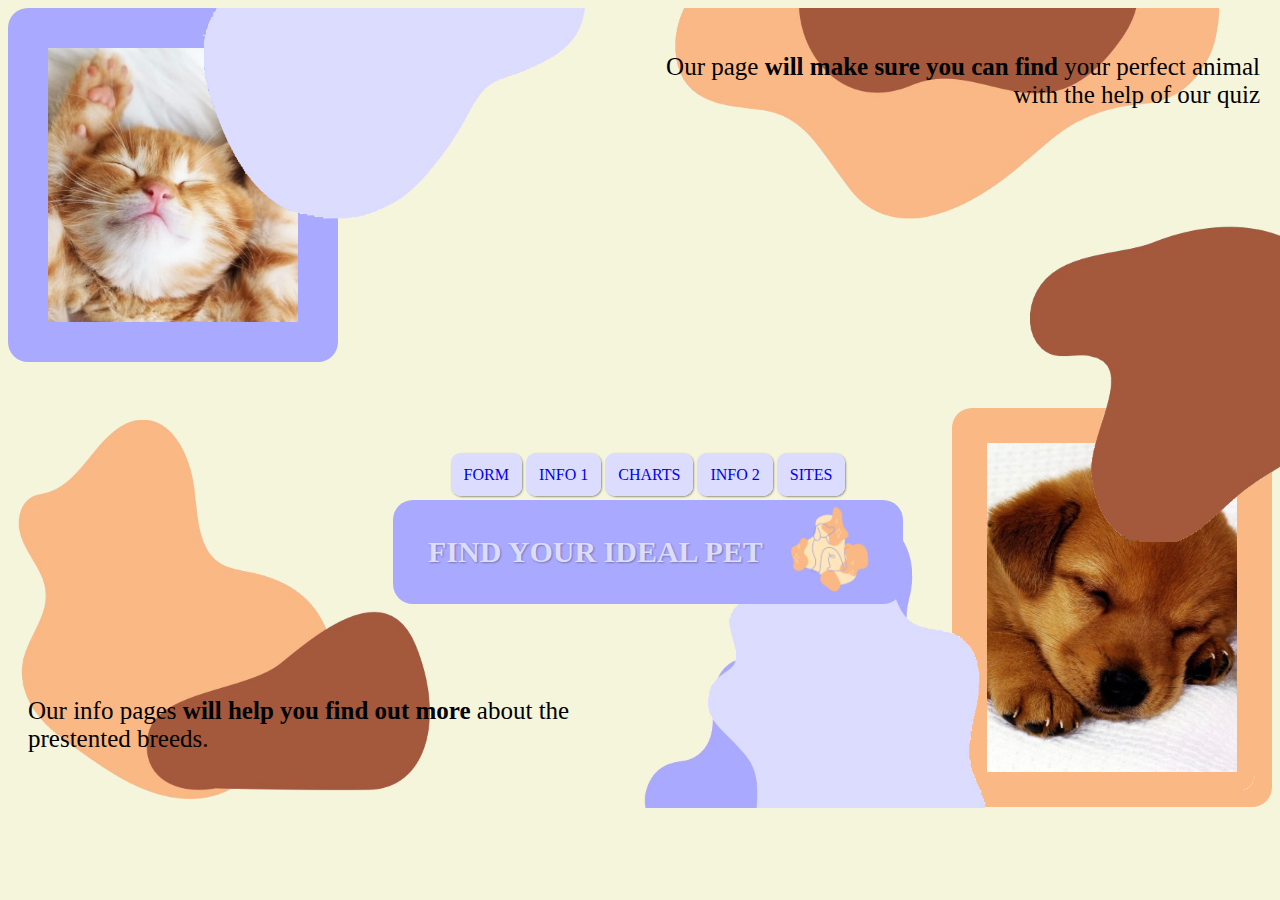
<file: index.html>
<!DOCTYPE html>
<html>
    <head>
        <link rel="stylesheet" href="style.css">
    </head>
    <body>
        <div class="menusection">
            <menu>
                <a href="form.html">FORM</a>
                <a href="page2.html">INFO 1</a>
                <a href="table.html" >CHARTS</a>
                <a href="page3.html" >INFO 2</a>
                <a href="site.html">SITES</a>
            </menu>
        <div class="menutitle">
            <div class="menutext">
                <p>FIND YOUR IDEAL PET</p>
                <img src="logo.png">
            </div>
        </div>

        </div>
        <overlay>
            <img src="overlay.png" alt="">
        </overlay>
        <div class="sectionleft">
            <img src="cat.png" alt="" style="width: 250px; border: 40px solid #a9a9ff; border-radius: 20px; text-align: right;">
        </div>
        <div class="sectionright">
            <p style="text-align: right; z-index: 100; position: absolute; font-size: 25px; padding: 20px;">Our page <b>will make sure you can find</b> your perfect animal with the help of our quiz</p>
        </div>
        <div class="sectionleft" style ="vertical-align: bottom;position:relative;">
            <p style="position: absolute; bottom: 10px; z-index: 100; font-size: 25px; padding: 20px;">Our info pages <b>will help you find out more</b> about the prestented breeds.</p>
        </div>
        <div class="sectionright">
            <img src="dog.png" alt="" style="width: 250px; border: 35px solid #fab884; border-radius: 20px; float: right;">
        </div>
    </body>
</html>
</file>
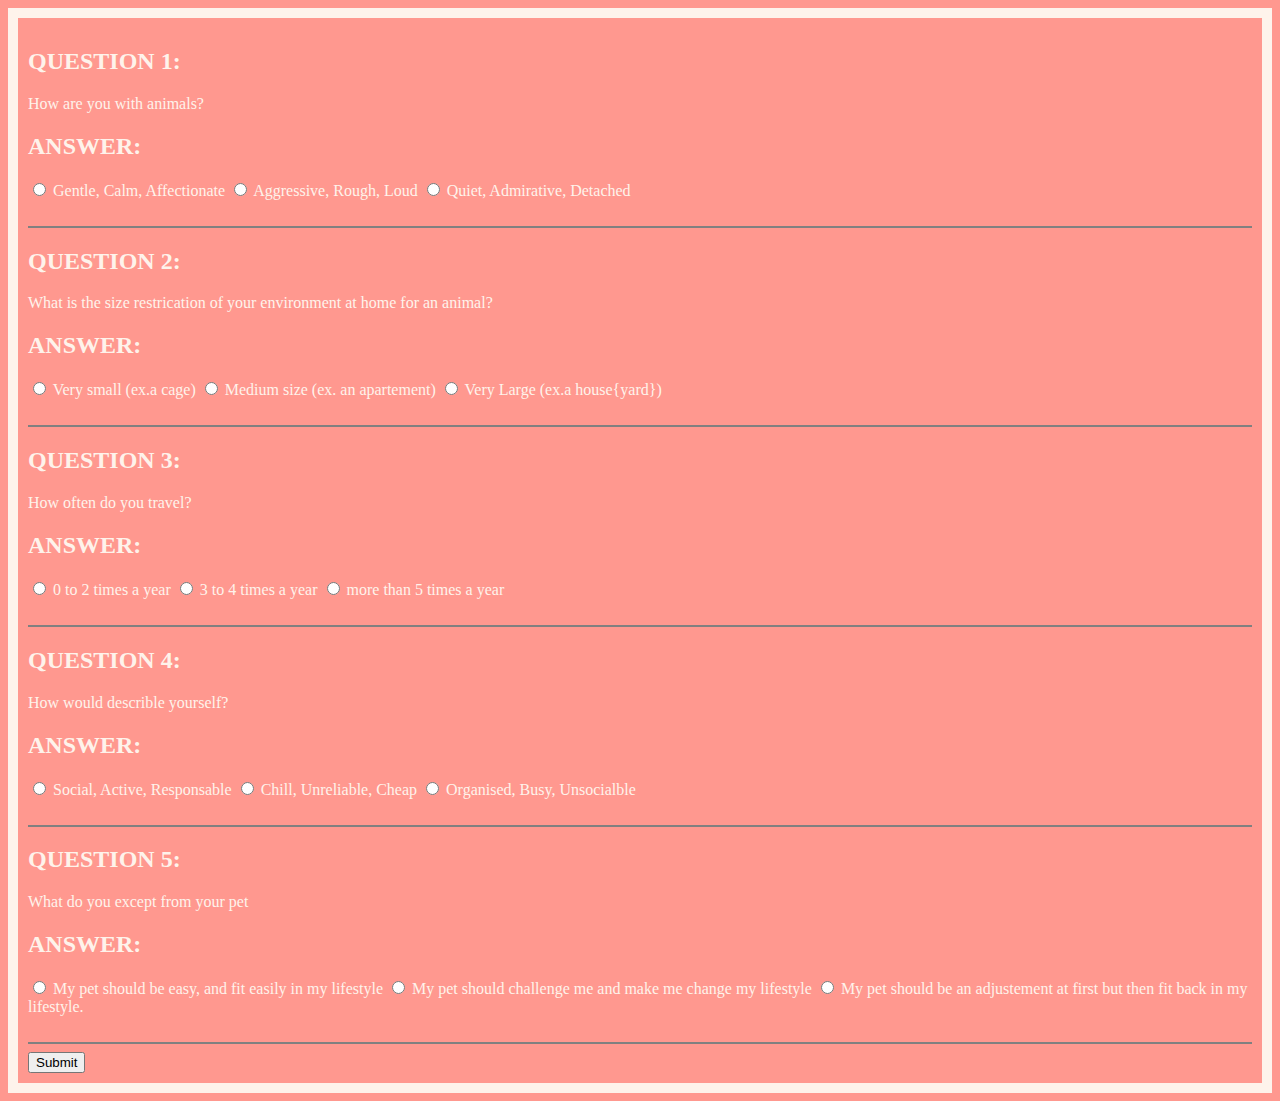
<file: form.html>
<!DOCTYPE html>
<html>
    <!DOCTYPE html>
<html>
    <head>
        <link rel="stylesheet" href="styleform.css">
    </head>
    <body>
        <form>
            <h2 class="1">QUESTION 1:</h2>
            <p> 
                How are you with animals?
            </p>
            <h2 class="1">ANSWER:</h2>
            <input type="radio" id="option1" name="option" value="1">
            <label for="option1">Gentle, Calm, Affectionate</label>
            <input type="radio" id="option2" name="option" value="2">
            <label for="option2">Aggressive, Rough, Loud </label>
            <input type="radio" id="option3" name="option" value="3">
            <label for="option3">Quiet, Admirative, Detached </label>
            <br>
            <br>
            <hr>
            <h2 class="2">QUESTION 2:</h2>
            <p> 
                What is the size restrication of your environment at home for an animal?
            </p>
            <h2 class="1">ANSWER:</h2>
            <input type="radio" id="option1" name="option" value="1">
            <label for="option1">Very small (ex.a cage)</label>
            <input type="radio" id="option2" name="option" value="2">
            <label for="option2">Medium size (ex. an apartement)</label>
            <input type="radio" id="option3" name="option" value="3">
            <label for="option3">Very Large (ex.a house{yard})</label>
        <br>
        <br>
        <hr>

        <h2 class="3">QUESTION 3:</h2>
        <p> 
            How often do you travel?
        </p>
        <h2 class="1">ANSWER:</h2>
        <input type="radio" id="option1" name="option" value="1">
        <label for="option1">0 to 2 times a year</label>
        <input type="radio" id="option2" name="option" value="2">
        <label for="option2">3 to 4 times a year</label>
        <input type="radio" id="option3" name="option" value="3">
        <label for="option3">more than 5 times a year</label>
        <br>
        <br>
        <hr>
        
        <h2 class="4">QUESTION 4:</h2>
        <p> 
            How would describle yourself?
        </p>
        <h2 class="1">ANSWER:</h2>
        <input type="radio" id="option1" name="option" value="1">
        <label for="option1">Social, Active, Responsable</label>
        <input type="radio" id="option2" name="option" value="2">
        <label for="option2">Chill, Unreliable, Cheap</label>
        <input type="radio" id="option3" name="option" value="3">
        <label for="option3">Organised, Busy, Unsocialble</label>
        <br>
        <br>
        <hr>

        <h2 class="5">QUESTION 5:</h2>
        <p> 
           What do you except from your pet
        </p>
        <h2 class="1">ANSWER:</h2>
        <input type="radio" id="option1" name="option" value="1">
        <label for="option1">My pet should be easy, and fit easily in my lifestyle</label>
        <input type="radio" id="option2" name="option" value="2">
        <label for="option2">My pet should challenge me and make me change my lifestyle</label>
        <input type="radio" id="option3" name="option" value="3">
        <label for="option3">My pet should be an adjustement at first but then fit back in my lifestyle.</label>
        <br>
        <br>
        <hr>

        <input type="submit" value="Submit"> 
    </form>
    </body>
</html>
</file>
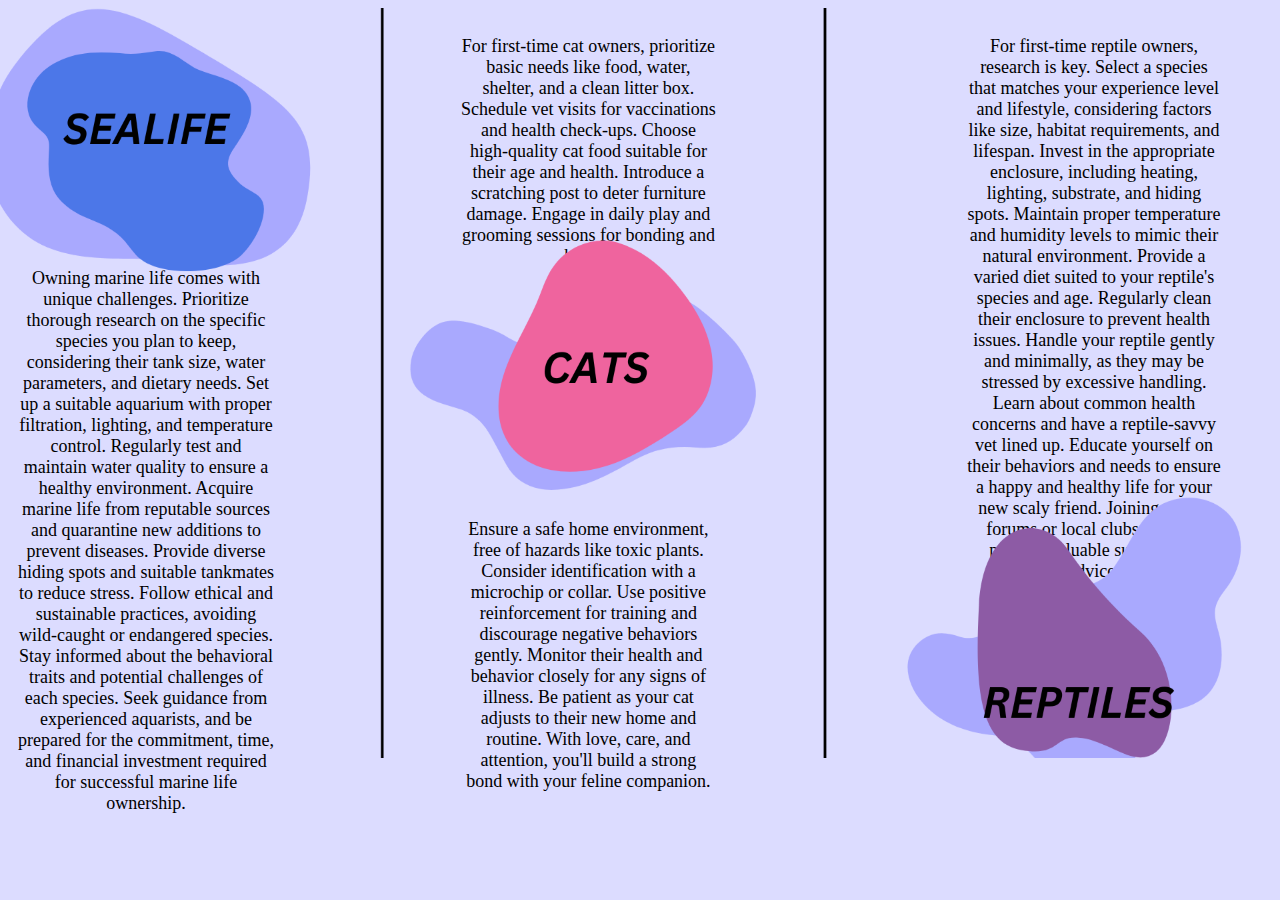
<file: page2.html>
<!DOCTYPE html>
<html>
    <head>
        <link rel="stylesheet" href="style2.css">
    </head>
    <body>
        <overlay>
            <img src="Info 1 overlay.png">
        </overlay>
        <div class="position1">
            <p style="text-align: center; position: absolute; font-size: 18px; padding: 10px; width: 20%;top: 240px;">

                Owning marine life comes with unique challenges. 
                Prioritize thorough research on the specific species you plan to keep, considering their tank size, water parameters, and dietary needs. 
                Set up a suitable aquarium with proper filtration, lighting, and temperature control. 
                Regularly test and maintain water quality to ensure a healthy environment. 
                Acquire marine life from reputable sources and quarantine new additions to prevent diseases. 
                Provide diverse hiding spots and suitable tankmates to reduce stress. 
                Follow ethical and sustainable practices, avoiding wild-caught or endangered species. 
                Stay informed about the behavioral traits and potential challenges of each species. 
                Seek guidance from experienced aquarists, and be prepared for the commitment, time, and financial investment required for successful marine life ownership.
        </div>
        <div class="position2">
            <p style="text-align: center; position: absolute; font-size: 18px; padding: 10px; width: 20%;">

                For first-time reptile owners, research is key. 
                Select a species that matches your experience level and lifestyle, considering factors like size, habitat requirements, and lifespan.
                Invest in the appropriate enclosure, including heating, lighting, substrate, and hiding spots. 
                Maintain proper temperature and humidity levels to mimic their natural environment. 
                Provide a varied diet suited to your reptile's species and age. Regularly clean their enclosure to prevent health issues. 
                Handle your reptile gently and minimally, as they may be stressed by excessive handling. 
                Learn about common health concerns and have a reptile-savvy vet lined up. 
                Educate yourself on their behaviors and needs to ensure a happy and healthy life for your new scaly friend. 
                Joining reptile forums or local clubs can also provide valuable support and advice.</p>
            </div>
        <div class="position3">
            <p style="text-align: center; position: absolute; font-size: 18px; padding: 10px; width: 20%;">
                
                For first-time cat owners, prioritize basic needs like food, water, shelter, and a clean litter box. 
                Schedule vet visits for vaccinations and health check-ups. Choose high-quality cat food suitable for their age and health.
                Introduce a scratching post to deter furniture damage. Engage in daily play and grooming sessions for bonding and health. 
                <br><br><br><br><br><br><br><br><br><br><br><br><br>
                Ensure a safe home environment, free of hazards like toxic plants. Consider identification with a microchip or collar. 
                Use positive reinforcement for training and discourage negative behaviors gently. 
                Monitor their health and behavior closely for any signs of illness. 
                Be patient as your cat adjusts to their new home and routine. 
                With love, care, and attention, you'll build a strong bond with your feline companion.
            </p>
            </div>
    </body>
</html>
</file>
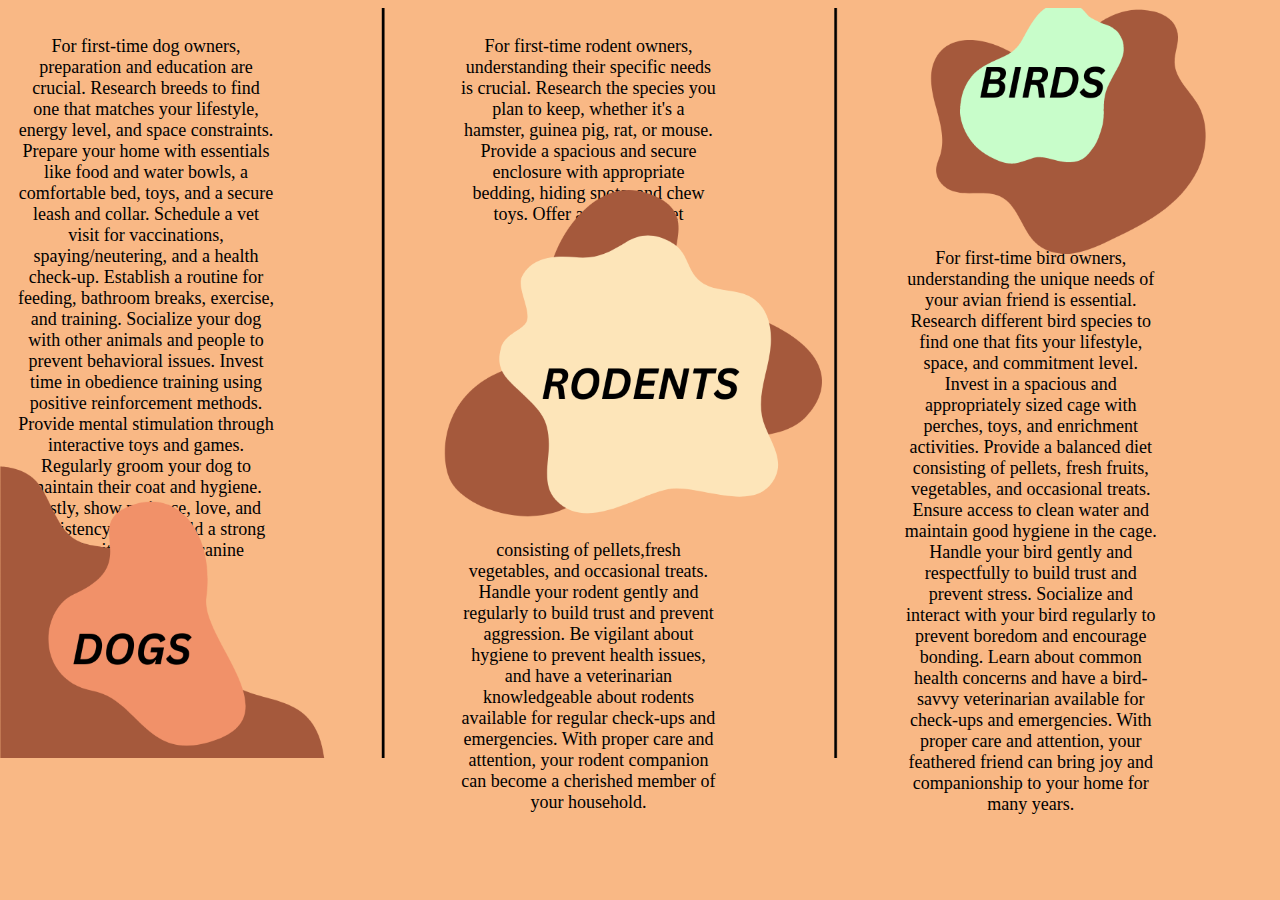
<file: page3.html>
<!DOCTYPE html>
<html>
    <head>
        <link rel="stylesheet" href="style3.css">
    </head>
    <body>
        <overlay>
            <img src="Info 2 overlay.png">
        </overlay>
        <div class="position1">
            <p style="text-align: center; position: absolute; font-size: 18px; padding: 10px; width: 20%;"> 
                For first-time dog owners, preparation and education are crucial. 
                Research breeds to find one that matches your lifestyle, energy level, and space constraints. 
                Prepare your home with essentials like food and water bowls, a comfortable bed, toys, and a secure leash and collar. 
                Schedule a vet visit for vaccinations, spaying/neutering, and a health check-up. 
                Establish a routine for feeding, bathroom breaks, exercise, and training. 
                Socialize your dog with other animals and people to prevent behavioral issues. 
                Invest time in obedience training using positive reinforcement methods. 
                Provide mental stimulation through interactive toys and games. 
                Regularly groom your dog to maintain their coat and hygiene. 
                Lastly, show patience, love, and consistency as you build a strong bond with your new canine companion.</p>
            </div>
        <div class="position2">
            <p style="text-align: center; position: absolute; font-size: 18px; padding: 10px; width: 20%; top: 220px;">
                
                For first-time bird owners, understanding the unique needs of your avian friend is essential. 
                Research different bird species to find one that fits your lifestyle, space, and commitment level. 
                Invest in a spacious and appropriately sized cage with perches, toys, and enrichment activities. 
                Provide a balanced diet consisting of pellets, fresh fruits, vegetables, and occasional treats. 
                Ensure access to clean water and maintain good hygiene in the cage. 
                Handle your bird gently and respectfully to build trust and prevent stress. 
                Socialize and interact with your bird regularly to prevent boredom and encourage bonding. 
                Learn about common health concerns and have a bird-savvy veterinarian available for check-ups and emergencies. 
                With proper care and attention, your feathered friend can bring joy and companionship to your home for many years.</p>
            </div>
        <div class="position3">
            <p style="text-align: center; position: absolute; font-size: 18px; padding: 10px; width: 20%;">

                For first-time rodent owners, understanding their specific needs is crucial. 
                Research the species you plan to keep, whether it's a hamster, guinea pig, rat, or mouse. 
                Provide a spacious and secure enclosure with appropriate bedding, hiding spots, and chew toys. 
                Offer a balanced diet <br>   
                <br><br><br><br><br><br><br><br><br><br><br><br><br><br><br>
                consisting of pellets,fresh vegetables, and occasional treats.
                Handle your rodent gently and regularly to build trust and prevent aggression. 
                Be vigilant about hygiene to prevent health issues, and have a veterinarian knowledgeable about rodents available for regular check-ups and emergencies. 
                With proper care and attention, your rodent companion can become a cherished member of your household.  
                </p>
            </div>
    </body>
</html>
</file>
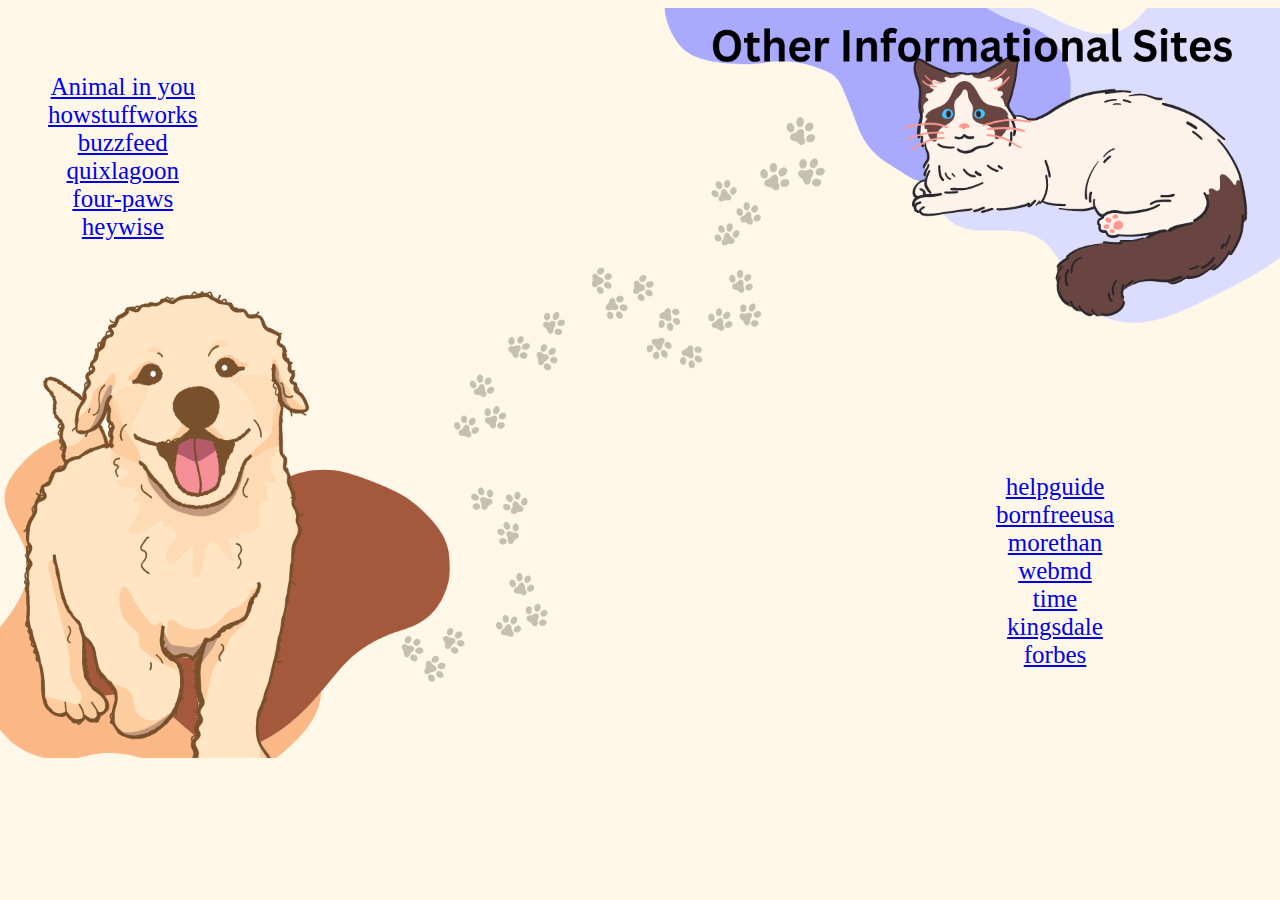
<file: site.html>
<!DOCTYPE html>
<html>
    <head>
        <link rel="stylesheet" href="stylesite.css">
    </head>
    <body>
        <overlay>
            <img src="site overlay.png">
        </overlay>
        <div class="sectionleft">
            <p style="text-align: center; position: absolute; font-size: 25px; padding: 40px; z-index: 100;">
                <a href="https://animalinyou.com">Animal in you</a>
                <br>
                <a href="https://play.howstuffworks.com/quiz/1which-animal-best-matches-your-personality">howstuffworks</a>
                <br>
                <a href="//www.buzzfeed.com/javiermoreno/which-animal-matches-your-personality">buzzfeed</a>
                <br>
                <a href="https://quizlagoon.com/quiz/what-animal-do-i-look-like/">quixlagoon</a>
                <br>
                <a href="https://www.four-paws.org/our-stories/publications-guides/what-pet-best-suits-my-lifestyle">four-paws</a>
                <br>
                <a href="https://heywise.com/quiz/what-animal-are-you-most-like/1/">heywise</a>
                </p>
        </div>
        <div class="sectionright" style ="vertical-align: bottom;position:relative;">
            <p style="position: absolute; top: 400px; z-index: 100; font-size: 25px; padding: 40px; text-align: center;">                
                <a href="https://www.helpguide.org/articles/mental-health/mood-boosting-power-of-dogs.htm">helpguide</a>
                <br>
                <a href="https://www.bornfreeusa.org/campaigns/animals-in-captivity/the-dangers-of-keeping-exotic-pets/">bornfreeusa</a>
                <br>
                <a href=" https://www.morethan.com/pet-insurance/guides/9-benefits-of-having-a-pet/">morethan</a>
                <br>
                <a href="https://www.webmd.com/pets/pet-nutrition">webmd</a>
                <br>
                <a href="https://time.com/collection/guide-to-happiness/4728315/science-says-pet-good-for-mental-health/">time</a>
                <br>
                <a href="https://www.kingsdale.com/the-complete-guide-to-finding-the-best-pet-food-for-your-pets">kingsdale</a>
                <br>
                <a href="https://www.forbes.com/advisor/pet-insurance/pet-ownership-statistics/">forbes</a>
            </p>
        </div>
    </body>
</html>
</file>
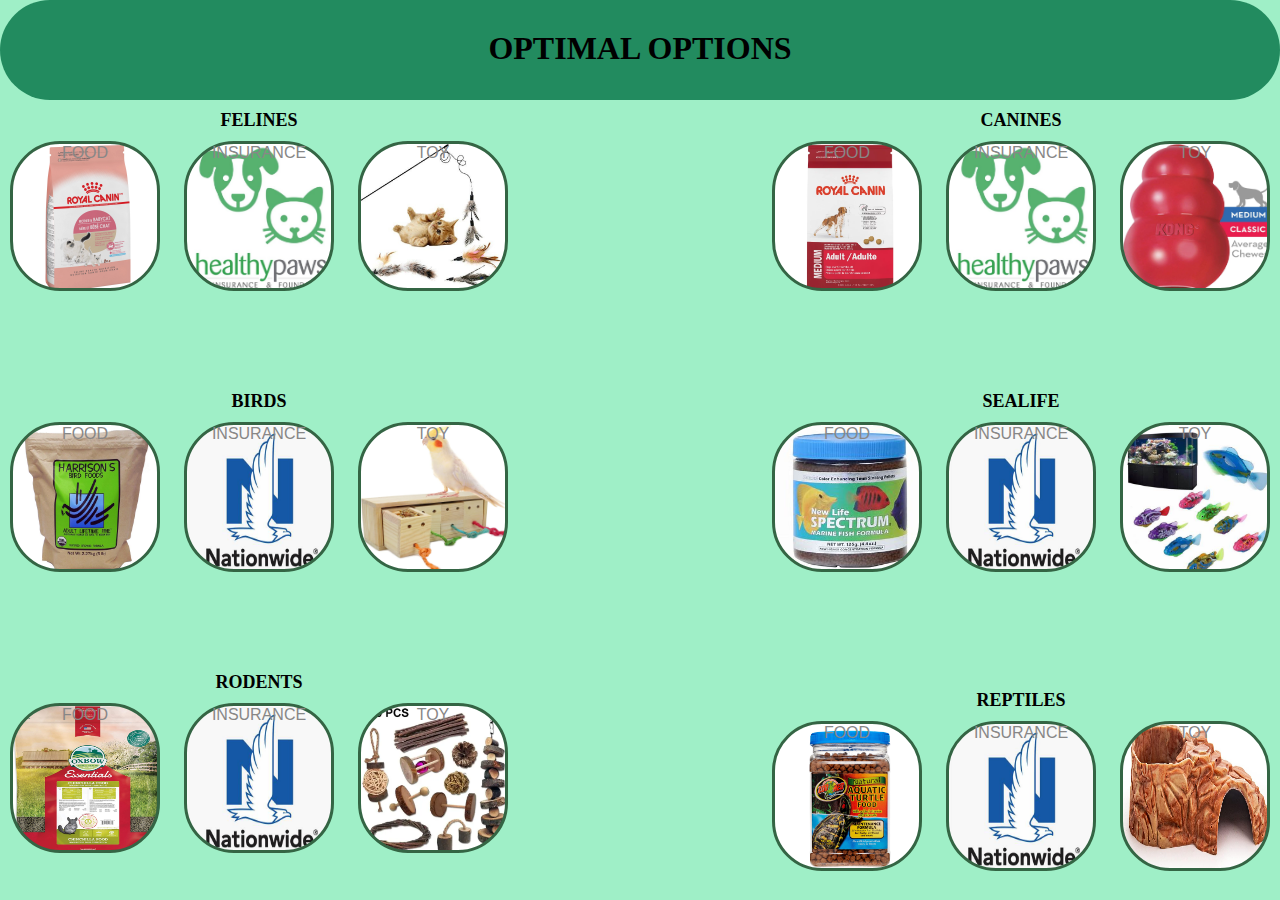
<file: table.html>
<!DOCTYPE html>
<hmtl>
    <head>
        <title>TABLE</title>
        <link rel="stylesheet" href="styletable.css">
    </head>
    <body>
        <header>
            <h1 class="header">OPTIMAL OPTIONS</h1>
        </header>
       
        <main>

            <div class="rightside1">
                <p>FELINES</p>

            <section class="catfood">FOOD</section>


            <section class="catinsure">INSURANCE</section>


            <section class="cattoy">TOY</section>

            </div>


            
            <div class="leftside1">
                <p>CANINES</p>

            <section class="dogfood">FOOD</section>
    
    
            <section class="doginsure">INSURANCE</section>
    
    
            <section class="dogtoy">TOY</section>
    
    
            <br>
            </div>
            
            
            
            
            <div class="rightside2">
                <br><br><br><br><br>
                <p>BIRDS</p>
            <section class="birdfood">FOOD</section>
    
    
            <section class="birdinsure">INSURANCE</section>
    
    
            <section class="birdtoy">TOY</section>
    
    
            <br>
            </div>
            
            <div class="leftside2">
                <br><br><br><br><br>
                <p>SEALIFE</p>
                <section class="fishfood">FOOD</section>
        
        
                <section class="fishinsure">INSURANCE</section>
        
        
                <section class="fishtoy">TOY</section>
    
               
                <br><br>
                </div>

                <div class="rightside3">
                    <br><br><br><br><br>
                    <p>RODENTS</p>
                    <section class="rodentfood">FOOD</section>
            
            
                    <section class="rodentinsure">INSURANCE</section>
            
            
                    <section class="rodenttoy">TOY</section>
            
                    </div>
                <div class="leftside3">
                    <br><br><br><br><br>
                    <p>REPTILES</p>

                    <section class="reptilefood">FOOD</section>
                
                
                    <section class="reptileinsure">INSURANCE</section>
                
                
                    <section class="reptiletoy">TOY</section>
                
                </div>
        </main>
    </body>
</hmtl>
</file>
<file: style.css>
body{
    background-color:beige;
}
menu{
    text-align: center;
    padding:0px;
}
menu a{        
    display: inline;
    padding: 10px;
    border: 3px solid #dcdcff;
    background-color:#dcdcff;
    box-shadow: 1px 1px 2px rgba(0,0,0,0.4);
    border-radius:10px;
    text-decoration: none;
}
.menusection {
    z-index: 100;
    display: block;
    position: absolute;
    top: 50%;
    width: 100%;
}

.menutitle {
    margin: auto;
    width: 500px;
    text-align: center;
    padding: 5px;
    background-color: #a9a9ff;
    border-radius: 20px;
    font-size: 30px;
    font-weight: 900;
    color: #dcdcff;
}

.menutext{
    display: inline-block;
    width: 100%;
}

.menutext p{
    float: left;
    padding-left: 30px;
    text-shadow: 1px 1px 2px rgba(0,0,0,0.3);
}

.menutext img{
    width: 80px;
}

overlay img{
    z-index: 99;
    position: absolute;
    width: 100%;
    height: 800px;
    left: 0px;
}

.sectionleft {
    width: 50%;
    float: left;
    height: 400px;
}

.sectionright {
    width: 50%;
    float: right;
    height: 400px;
}
</file>
<file: styleform.css>
body{
    background-color: rgb(255, 152, 143);
    color: rgb(254, 243, 235);
    border: 10px solid rgb(254, 243, 235);
    padding: 10px;
}
hr{
    border: 1px solid;
}
</file>
<file: style2.css>
body{
    background-color: #DCDCFF;
}
overlay img{
    z-index: 99;
    position: absolute;
    width: 100%;
    height: 750px;
    left: 0px;
}
.position1{
    width: 35%;
    float: left;
    height: 400px;
}
.position2{
    width: 25%;
    float: right;
    height: 400px;
}
.position3{
    width: 40%;
    float: right;
    height: 400px;
    
}
</file>
<file: style3.css>
body{
    background-color: #F9B885;
}
overlay img{
    z-index: 99;
    position: absolute;
    width: 100%;
    height: 750px;
    left: 0px;
}
.position1{
    width: 35%;
    float: left;
    height: 400px;
}
.position2{
    width: 30%;
    float: right;
    height: 400px;
}
.position3{
    width: 35%;
    float: right;
    height: 400px;
    
}
</file>
<file: stylesite.css>
body{
    background-color: #FFF8E9;
}
overlay img{
    z-index: 99;
    position: absolute;
    width: 100%;
    height: 750px;
    left: 0px;
}
.sectionright {
    width: 25%;
    float: right;
    height: 800px;
}

.sectionleft {
    width: 50%;
    float: left;
    height: 800px;
}
</file>
<file: styletable.css>
*{
    box-sizing: border-box;
    margin: 0;
}
body{
    background-color: rgb(159, 239, 199);
}
header {
    width: 100%;
    height: 100px;
    background-color: rgb(34, 139, 95);
    text-align: center;
    display: inline-block;
    position: fixed;
    z-index: 4;
    border-radius: 200px;
}
.header{
    position: relative ;
    top: 30px;
    text-align: center;
}
main {
    position: absolute;
    top: 110px;
    width: 100%;
    display: inline-block;
}
p{
    text-align: center;
    font-size: large;
    font-family:Georgia, 'Times New Roman', Times;
    font-weight: bold;
}
section{
    height: 150px;
    width: 150px;
    border: 3px solid rgb(52, 101, 68);
    border-radius: 50px;
    display: inline-block;
    margin: 10px;
    background-size: 150px 150px;
    font-family: Impact, Haettenschweiler, 'Arial Narrow Bold', sans-serif;
    text-align: center;
    color: rgb(136, 135, 135);
    z-index: 2;
}
overlay{
z-index: 99;
position: absolute;
width: 100%;
height: 750px;
left: 0px;
}

.rightside1{
float: left;

.catfood{
    background-image: url(cat\ food.webp)
}
.catinsure{
    background-image: url(Healthy-Paws-Pet-Insurance-680x680.jpg)
}
.cattoy{
    background-image: url(CAT\ TOY.jpg)
}
}


.leftside1{
float: right;


.dogfood{
    background-image: url(dog\ food.webp)
}
.doginsure{
    background-image: url(Healthy-Paws-Pet-Insurance-680x680.jpg)
}
.dogtoy{
    background-image: url(DOG\ TOY.jpg)
}
}


.rightside2{
    float: left;

.birdfood{
    background-image: url(bird\ food.jpg)
}
.birdinsure{
    background-image: url(nationwide.jpg)
}
.birdtoy{
    background-image: url(BIRD\ TOY.jpg)
}
}

.leftside2{
    float: right;

.fishfood{
    background-image: url(fish\ food.jpg)
}
.fishinsure{
    background-image: url(nationwide.jpg)
}
.fishtoy{
    background-image: url(FISH\ TOY.jpg)
}
}

.rightside3{
    float: left;

.rodentfood{
    background-image: url(rodent\ food.jpg)
}
.rodentinsure{
    background-image: url(nationwide.jpg)
}
.rodenttoy{
    background-image: url(RODENT\ TOY.webp)
}
}

.leftside3{
    float: right;

.reptilefood{
    background-image: url(reptile\ food.webp)
}
.reptileinsure{
    background-image: url(nationwide.jpg)
}
.reptiletoy{
    background-image: url(REPTILE\ TOY.jpg)
}
}
</file>
